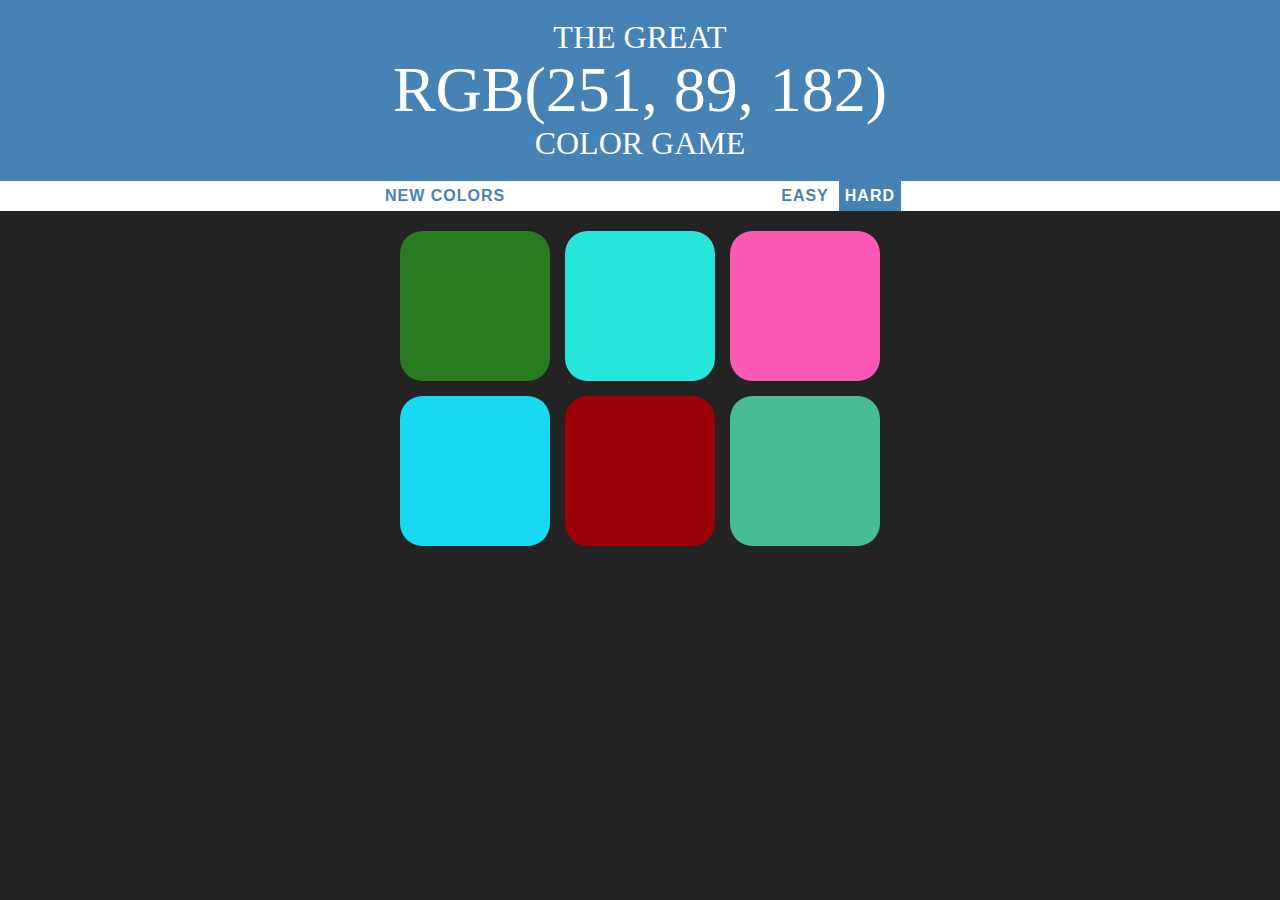
<file: RGB Color Picker/index.html>
<!DOCTYPE html>
<html lang="en" dir="ltr">
  <head>
    <meta charset="utf-8">
    <title>Color Game</title>
    <link rel="stylesheet" href="styles.css">
  </head>
  <body>
    <header>
      <h1>The Great
        <br>
        <span id = "colorDisplay">RGB</span>
        <br>
        Color Game</h1>
    </header>
    <nav>
      <div id="stripe">
        <button id="reset">New Colors</button>
        <span id="message"></span>
        <button class = "mode">Easy</button>
        <button class= "mode selected">Hard</button>
      </div>
    </nav>



    <section id="containerSquares">
      <div class="square">

      </div>
      <div class="square">

      </div>
      <div class="square">

      </div>
      <div class="square">

      </div>
      <div class="square">

      </div>
      <div class="square">

      </div>
    </section>




    <script src="script.js" charset="utf-8"></script>
  </body>
</html>
</file>
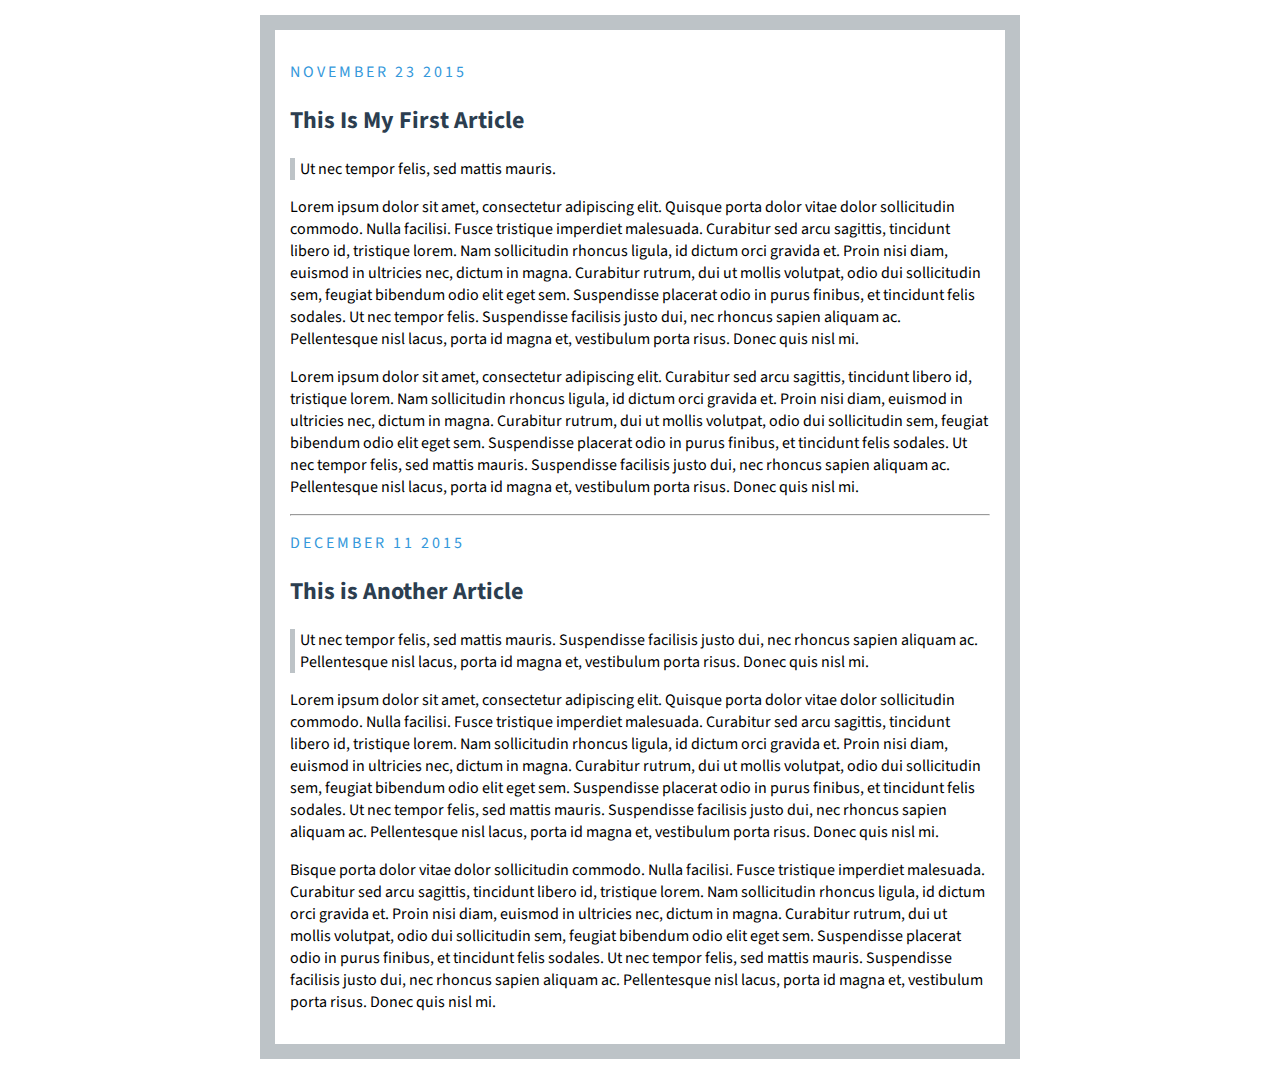
<file: CSS/Blog Page/index.html>
<!DOCTYPE html>
<html lang="en" dir="ltr">
  <head>
    <meta charset="utf-8">
    <title>My Blog</title>
    <link href="https://fonts.googleapis.com/css?family=Source+Sans+Pro:400,700" rel="stylesheet">
    <link rel="stylesheet" href="styles.css">
  </head>
  <body>
    <p class="date">November 23 2015</p>
    <h2>This Is My First Article</h2>
    <p class="blockQuote">Ut nec tempor felis, sed mattis mauris.</p>
    <p>Lorem ipsum dolor sit amet, consectetur adipiscing elit. Quisque porta dolor vitae dolor sollicitudin commodo. Nulla facilisi. Fusce tristique imperdiet malesuada. Curabitur sed arcu sagittis, tincidunt libero id, tristique lorem. Nam sollicitudin rhoncus ligula, id dictum orci gravida et. Proin nisi diam, euismod in ultricies nec, dictum in magna. Curabitur rutrum, dui ut mollis volutpat, odio dui sollicitudin sem, feugiat bibendum odio elit eget sem. Suspendisse placerat odio in purus finibus, et tincidunt felis sodales. Ut nec tempor felis. Suspendisse facilisis justo dui, nec rhoncus sapien aliquam ac. Pellentesque nisl lacus, porta id magna et, vestibulum porta risus. Donec quis nisl mi.</p>
    <p>Lorem ipsum dolor sit amet, consectetur adipiscing elit. Curabitur sed arcu sagittis, tincidunt libero id, tristique lorem. Nam sollicitudin rhoncus ligula, id dictum orci gravida et. Proin nisi diam, euismod in ultricies nec, dictum in magna. Curabitur rutrum, dui ut mollis volutpat, odio dui sollicitudin sem, feugiat bibendum odio elit eget sem. Suspendisse placerat odio in purus finibus, et tincidunt felis sodales. Ut nec tempor felis, sed mattis mauris. Suspendisse facilisis justo dui, nec rhoncus sapien aliquam ac. Pellentesque nisl lacus, porta id magna et, vestibulum porta risus. Donec quis nisl mi.</p>
    <hr>

    <p class="date">December 11 2015</p>
    <h2>This is Another Article</h2>
    <p class="blockQuote">Ut nec tempor felis, sed mattis mauris. Suspendisse facilisis justo dui, nec rhoncus sapien aliquam ac. Pellentesque nisl lacus, porta id magna et, vestibulum porta risus. Donec quis nisl mi.</p>
    <p>Lorem ipsum dolor sit amet, consectetur adipiscing elit. Quisque porta dolor vitae dolor sollicitudin commodo. Nulla facilisi. Fusce tristique imperdiet malesuada. Curabitur sed arcu sagittis, tincidunt libero id, tristique lorem. Nam sollicitudin rhoncus ligula, id dictum orci gravida et. Proin nisi diam, euismod in ultricies nec, dictum in magna. Curabitur rutrum, dui ut mollis volutpat, odio dui sollicitudin sem, feugiat bibendum odio elit eget sem. Suspendisse placerat odio in purus finibus, et tincidunt felis sodales. Ut nec tempor felis, sed mattis mauris. Suspendisse facilisis justo dui, nec rhoncus sapien aliquam ac. Pellentesque nisl lacus, porta id magna et, vestibulum porta risus. Donec quis nisl mi.</p>
    <p>Bisque porta dolor vitae dolor sollicitudin commodo. Nulla facilisi. Fusce tristique imperdiet malesuada. Curabitur sed arcu sagittis, tincidunt libero id, tristique lorem. Nam sollicitudin rhoncus ligula, id dictum orci gravida et. Proin nisi diam, euismod in ultricies nec, dictum in magna. Curabitur rutrum, dui ut mollis volutpat, odio dui sollicitudin sem, feugiat bibendum odio elit eget sem. Suspendisse placerat odio in purus finibus, et tincidunt felis sodales. Ut nec tempor felis, sed mattis mauris. Suspendisse facilisis justo dui, nec rhoncus sapien aliquam ac. Pellentesque nisl lacus, porta id magna et, vestibulum porta risus. Donec quis nisl mi.</p>

  </body>
</html>
</file>
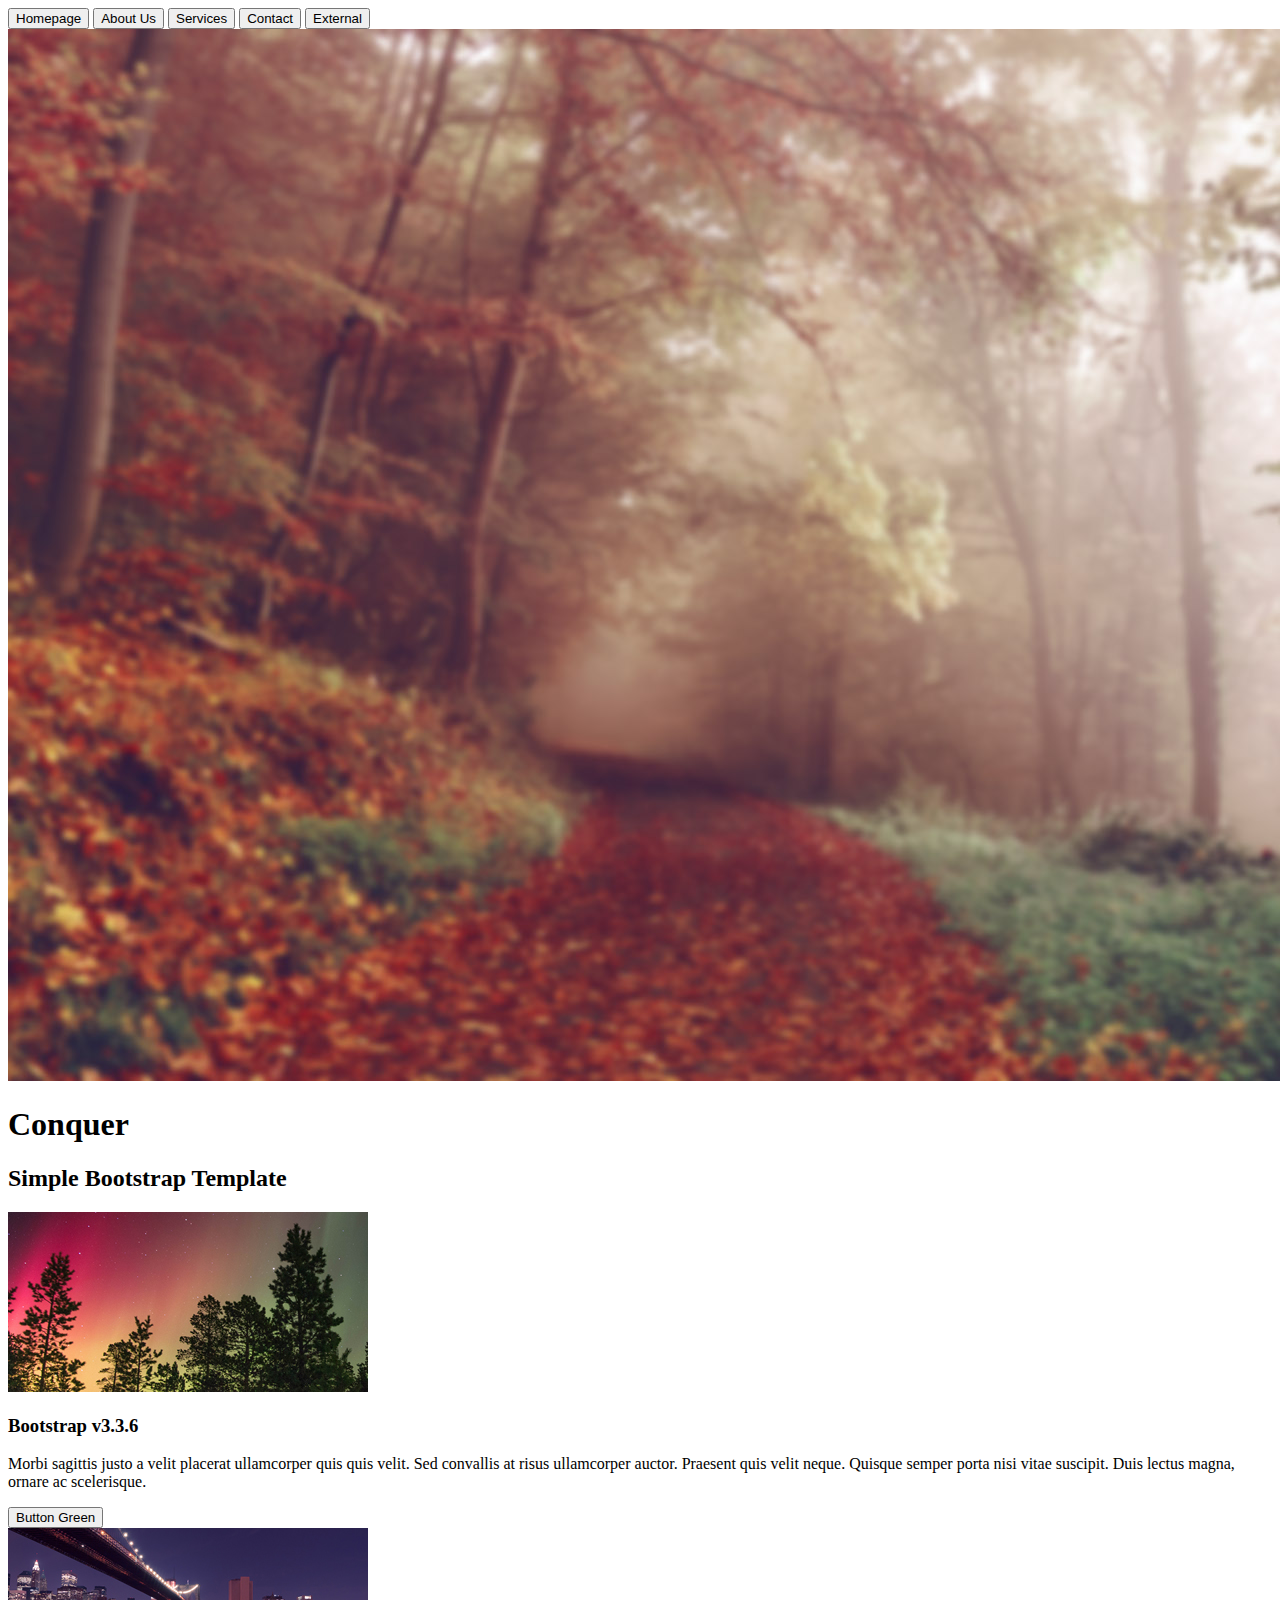
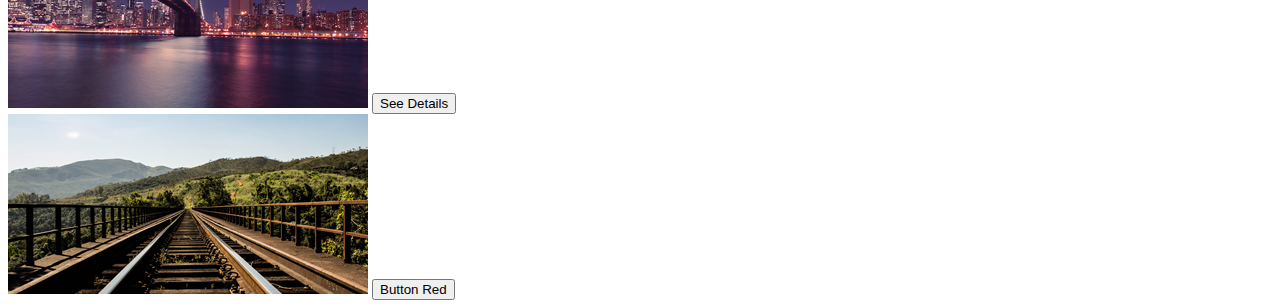
<file: CSS/Conquer Template Clone NoBootstrap/index.html>
<!DOCTYPE html>
<html lang="en" dir="ltr">
  <head>
    <meta charset="utf-8">
    <title>Conquer Template Clone</title>
  </head>
  <body>
    <div class="navBar">
      <button type="button" name="Homepage" class="navButton">Homepage</button>
      <button type="button" name="About Us" class="navButton">About Us</button>
      <button type="button" name="Services" class="navButton">Services</button>
      <button type="button" name="Contact" class="navButton">Contact</button>
      <button type="button" name="External" class="navButton">External</button>
    </div>

    <div class="banner">
      <img src="img/bg-1.jpg" alt="A misty forest road.">
      <h1>Conquer</h1>
      <h2>Simple Bootstrap Template</h2>
    </div>

    <div class="middleBanner">
      <div class="middleBannercolone">
        <img src="img/1-1.jpg" alt="Forest trees at night.">
        <h3>Bootstrap v3.3.6</h3>
        <p>Morbi sagittis justo a velit placerat ullamcorper quis quis velit. Sed convallis at risus ullamcorper auctor. Praesent quis velit neque. Quisque semper porta nisi vitae suscipit. Duis lectus magna, ornare ac scelerisque.</p>
        <button type="button" name="button green">Button Green</button>
      </div>
      <div class="middleBannercoltwo">
        <img src="img/1-2.jpg" alt="City bridge at night.">
        <button type="button" name="see details">See Details</button>
      </div>
      <div class="middleBannercolthree">
        <img src="img/1-3.jpg" alt="Railroad by day.">
        <button type="button" name="button red">Button Red</button>
      </div>
    </div>

    <div class="middleColumn">

    </div>

    <div class="bottomBanner">

    </div>

    <div class="bottomColumn">

    </div>

    <div class="finalColumn">

    </div>

    <div class="contactForm">

    </div>

    <div class="footer">

    </div>

  </body>
</html>
</file>
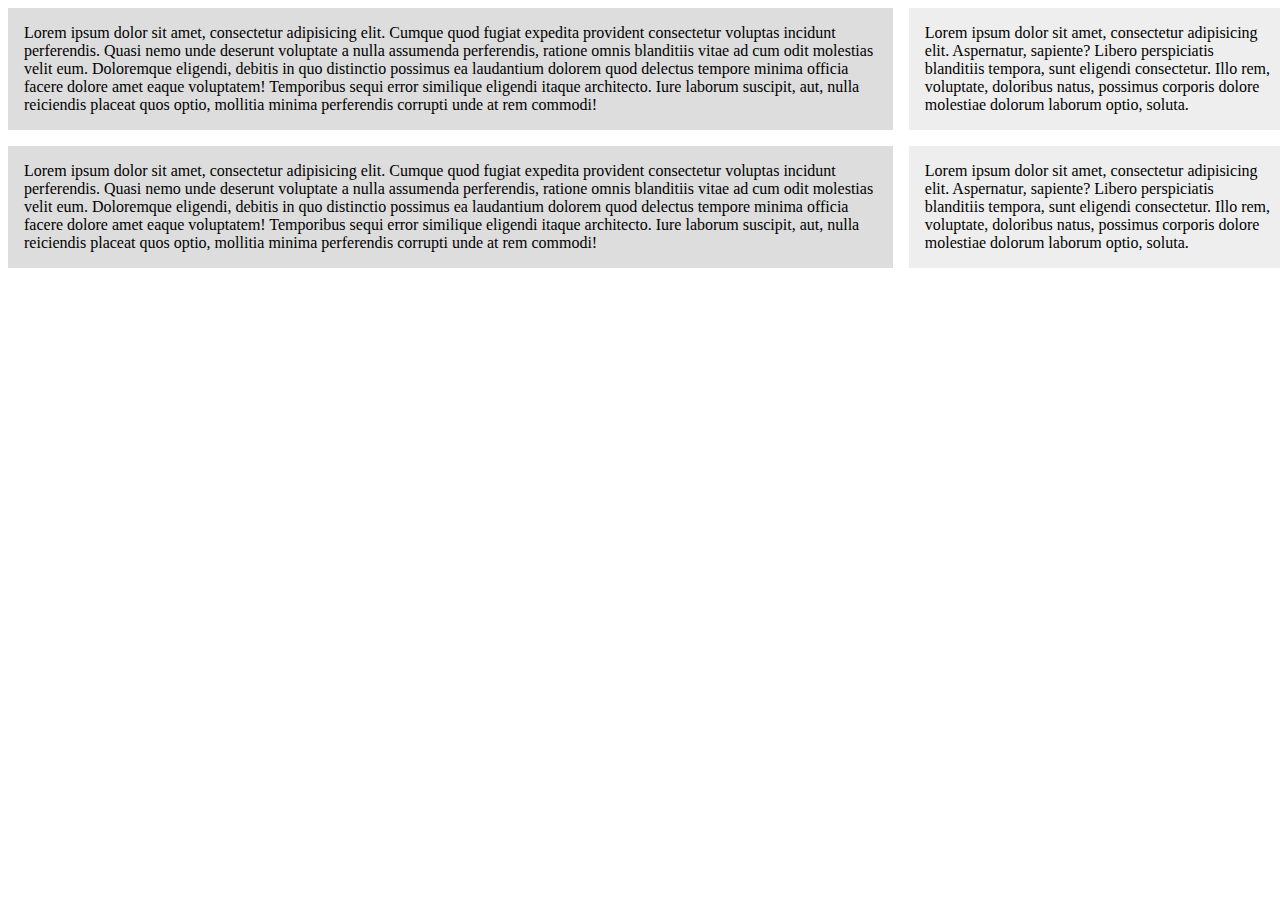
<file: CSS/CSS Grid Layout Practice/index.html>
<!DOCTYPE html>
<html lang="en" dir="ltr">
  <head>
    <meta charset="utf-8">
    <title>CSS Grids</title>
    <link rel="stylesheet" href="./css/styles.css">
  </head>
  <body>
    <div class="grid">
      <div class="">
        Lorem ipsum dolor sit amet, consectetur adipisicing elit. Cumque quod fugiat expedita provident consectetur voluptas incidunt perferendis. Quasi nemo unde deserunt voluptate a nulla assumenda perferendis, ratione omnis blanditiis vitae ad cum odit molestias velit eum. Doloremque eligendi, debitis in quo distinctio possimus ea laudantium dolorem quod delectus tempore minima officia facere dolore amet eaque voluptatem! Temporibus sequi error similique eligendi itaque architecto. Iure laborum suscipit, aut, nulla reiciendis placeat quos optio, mollitia minima perferendis corrupti unde at rem commodi!
      </div>
      <div class="">
        Lorem ipsum dolor sit amet, consectetur adipisicing elit. Aspernatur, sapiente? Libero perspiciatis blanditiis tempora, sunt eligendi consectetur. Illo rem, voluptate, doloribus natus, possimus corporis dolore molestiae dolorum laborum optio, soluta.
      </div>
      <div class="">
        Lorem ipsum dolor sit amet, consectetur adipisicing elit. Cumque quod fugiat expedita provident consectetur voluptas incidunt perferendis. Quasi nemo unde deserunt voluptate a nulla assumenda perferendis, ratione omnis blanditiis vitae ad cum odit molestias velit eum. Doloremque eligendi, debitis in quo distinctio possimus ea laudantium dolorem quod delectus tempore minima officia facere dolore amet eaque voluptatem! Temporibus sequi error similique eligendi itaque architecto. Iure laborum suscipit, aut, nulla reiciendis placeat quos optio, mollitia minima perferendis corrupti unde at rem commodi!
      </div>
      <div class="">
        Lorem ipsum dolor sit amet, consectetur adipisicing elit. Aspernatur, sapiente? Libero perspiciatis blanditiis tempora, sunt eligendi consectetur. Illo rem, voluptate, doloribus natus, possimus corporis dolore molestiae dolorum laborum optio, soluta.
      </div>

    </div>

  </body>
</html>
</file>
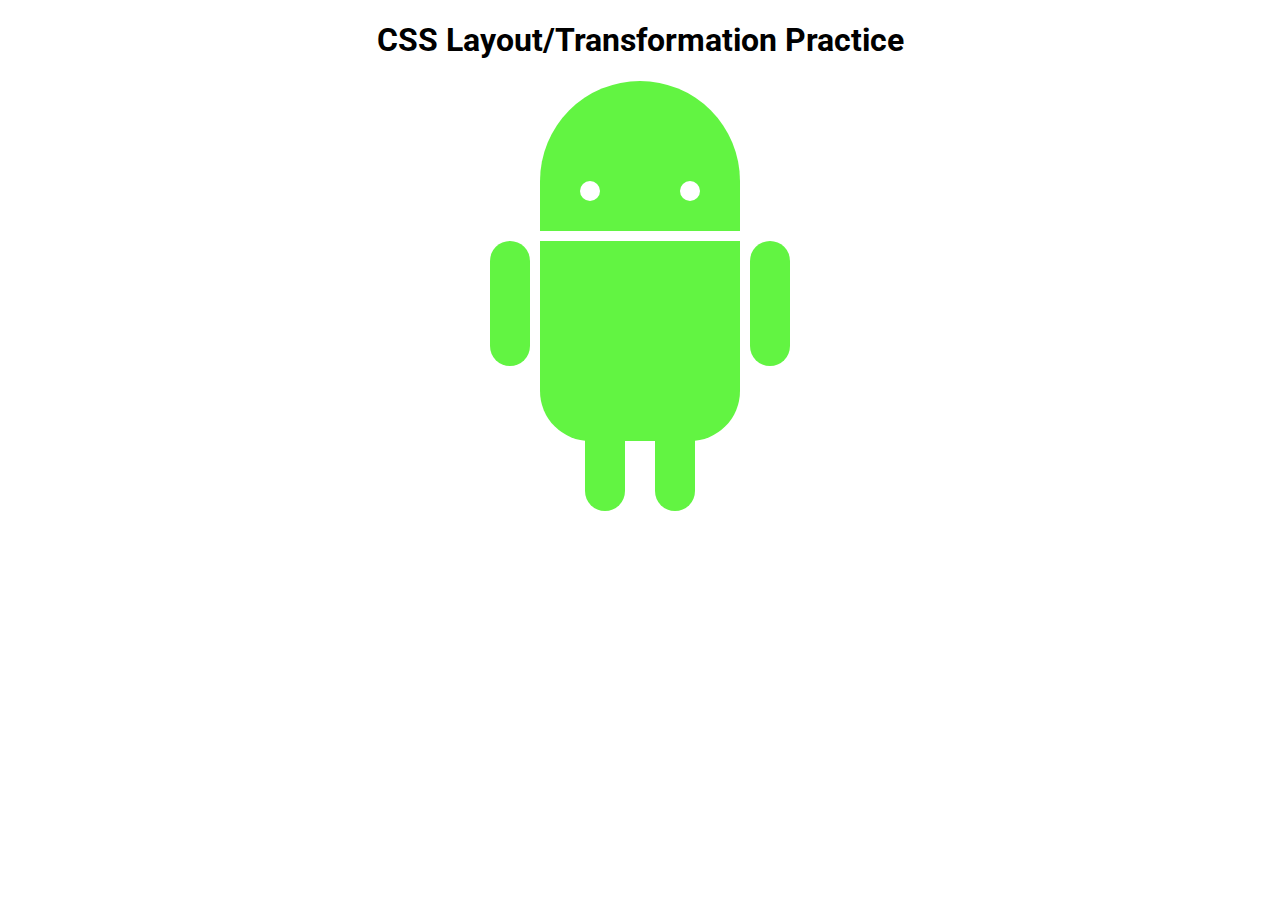
<file: CSS/Flexbox_Transformation_Practice/index.html>
<!DOCTYPE html>
<html>
<head>
	<title>RoboBuddy</title>
	<link rel="stylesheet" type="text/css" href="style.css">
	<link href="https://fonts.googleapis.com/css?family=Roboto" rel="stylesheet">
</head>
<body>
	<h1>CSS Layout/Transformation Practice</h1>
	<div>
		<div>
			<div class="head">
				<div class="eyes">
					<div class="left_eye"></div>
					<div class="right_eye"></div>
				</div>
			</div>
			<div class="upper_body">
				<div class="left_arm"></div>
				<div class="torso"></div>
				<div class="right_arm"></div>
			</div>
			<div class="lower_body">
				<div class="left_leg"></div>
				<div class="right_leg"></div>
			</div>
		</div>
	</div>
</body>
</html>
</file>
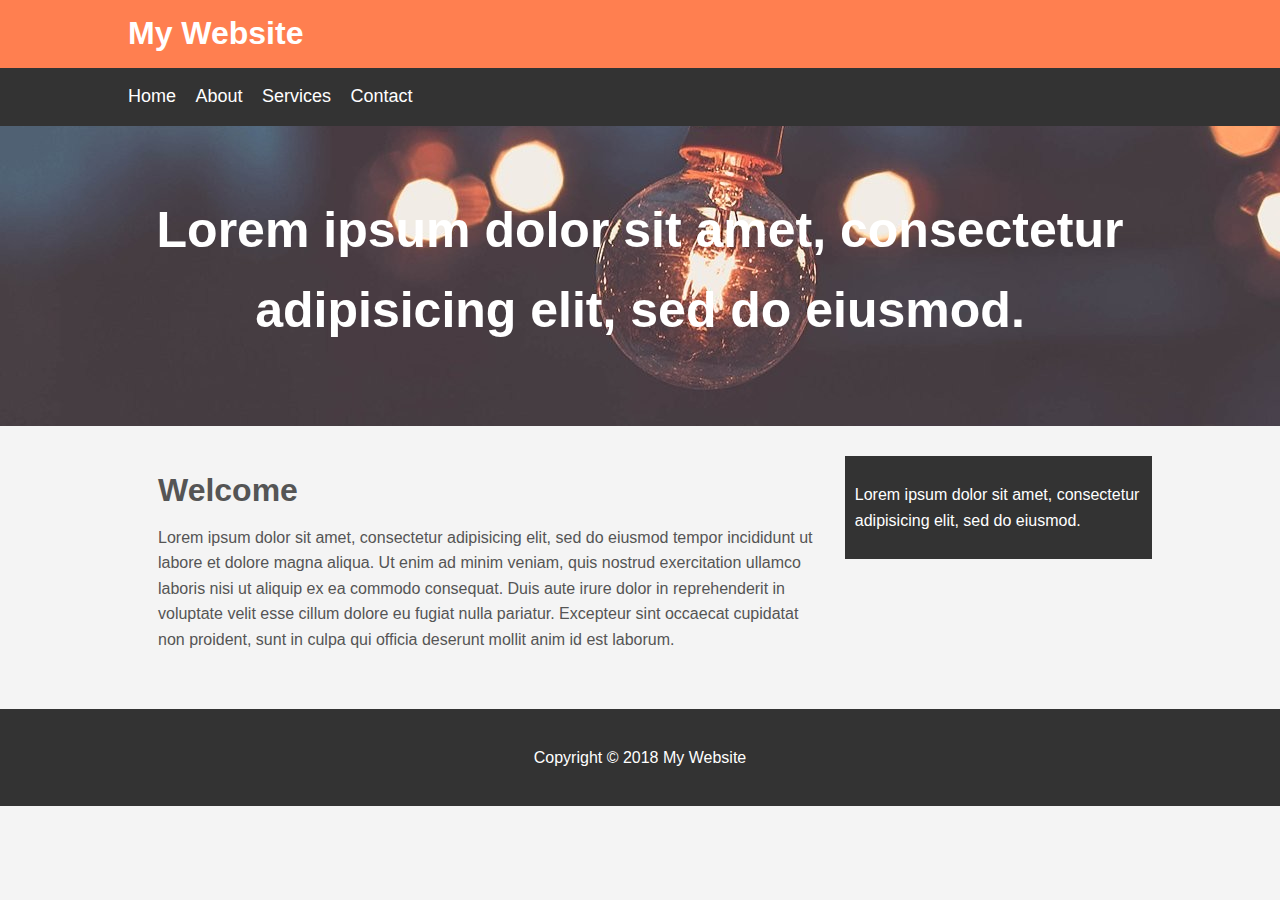
<file: CSS/Quick Web Layout/index.html>
<!DOCTYPE html>
<html lang="en" dir="ltr">
  <head>
    <meta charset="utf-8">
    <link rel="stylesheet" href="css/styles.css">
    <title>My Website</title>
  </head>
  <body>

    <header id="main-header">
      <div class="container">
      <h1>My Website</h1>
      </div>
    </header>

    <nav id="navbar">
      <div class="container">
        <ul>
          <li><a href="">Home</a></li>
          <li><a href="">About</a></li>
          <li><a href="">Services</a></li>
          <li><a href="">Contact</a></li>
        </ul>
      </div>
    </nav>

    <section id="showcase">
      <div class="container">
        <h1>Lorem ipsum dolor sit amet, consectetur adipisicing elit, sed do eiusmod.</h1>
      </div>
    </section>

    <div class="container">


    <section id="main">
      <h1>Welcome</h1>
      <p>Lorem ipsum dolor sit amet, consectetur adipisicing elit, sed do eiusmod tempor incididunt ut labore et dolore magna aliqua. Ut enim ad minim veniam, quis nostrud exercitation ullamco laboris nisi ut aliquip ex ea commodo consequat. Duis aute irure dolor in reprehenderit in voluptate velit esse cillum dolore eu fugiat nulla pariatur. Excepteur sint occaecat cupidatat non proident, sunt in culpa qui officia deserunt mollit anim id est laborum.</p>
    </section>

    <aside id="sidebar">
      <p>Lorem ipsum dolor sit amet, consectetur adipisicing elit, sed do eiusmod.</p>

    </aside>

    </div>

    <footer id="footer">

      <p>Copyright &copy; 2018 My Website</p>

    </footer>

  </body>
</html>
</file>
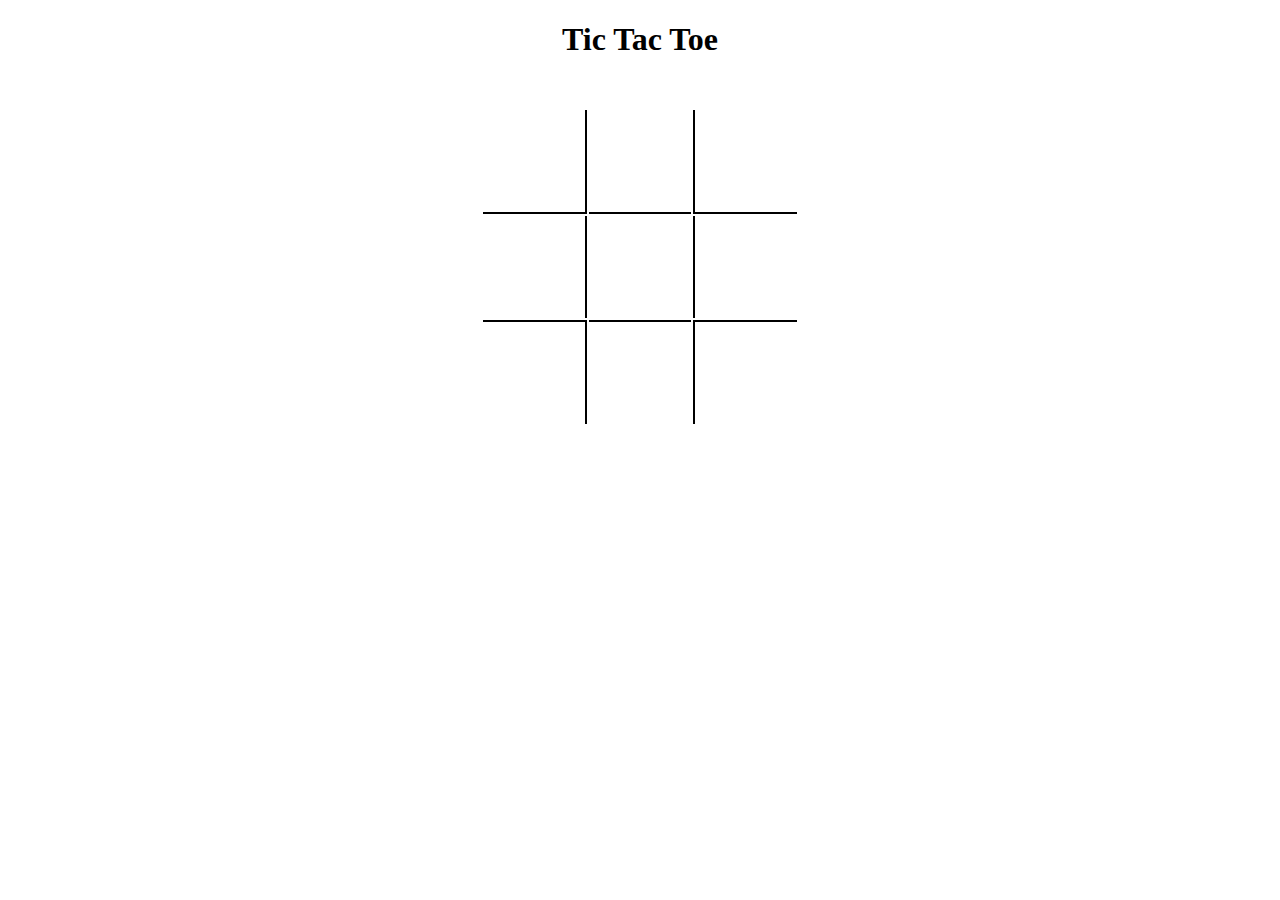
<file: CSS/Tic Tac Toe Board/index.html>
<!DOCTYPE html>
<html lang="en" dir="ltr">
  <head>
    <meta charset="utf-8">
    <title>Tic Tac Toe Board</title>
    <link rel="stylesheet" href="styles.css">
  </head>
  <body>
    <h1>Tic Tac Toe</h1>
    <table>
      <tr>
        <td class = "rightBorder bottomBorder"></td>
        <td class = "bottomBorder"></td>
        <td class = "leftBorder bottomBorder"></td>
      </tr>
      <tr>
        <td class = "rightBorder"></td>
        <td></td>
        <td class = "leftBorder"></td>
      </tr>
      <tr>
        <td class = "rightBorder topBorder"></td>
        <td class = "topBorder"></td>
        <td class = "leftBorder topBorder"></td>
      </tr>
    </table>
  </body>
</html>
</file>
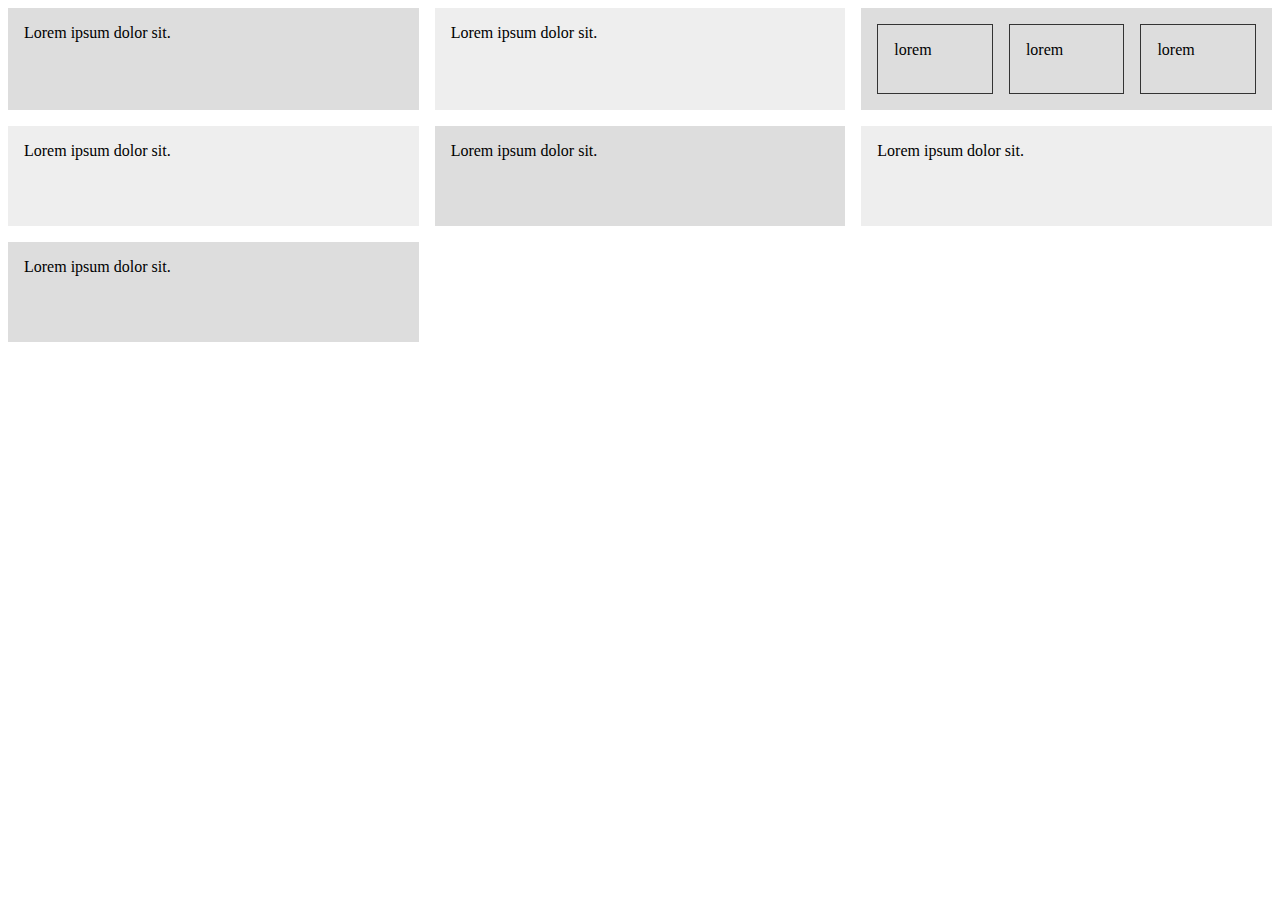
<file: CSS/CSS Grid Layout Practice/index2.html>
<!DOCTYPE html>
<html lang="en" dir="ltr">
  <head>
    <meta charset="utf-8">
    <title>CSS Grid | Practice</title>
    <link rel="stylesheet" href="./css/styles2.css">
  </head>
  <body>
    <div class="grid">
      <div class="">
        Lorem ipsum dolor sit.
      </div>
      <div class="">
        Lorem ipsum dolor sit.
      </div>
      <div class="nested">
        <div class="">
          lorem
        </div>
        <div class="">
          lorem
        </div>
        <div class="">
          lorem
        </div>
      </div>
      <div class="">
        Lorem ipsum dolor sit.
      </div>
      <div class="">
        Lorem ipsum dolor sit.
      </div>
      <div class="">
        Lorem ipsum dolor sit.
      </div>
      <div class="">
        Lorem ipsum dolor sit.
      </div>
    </div>

  </body>
</html>
</file>
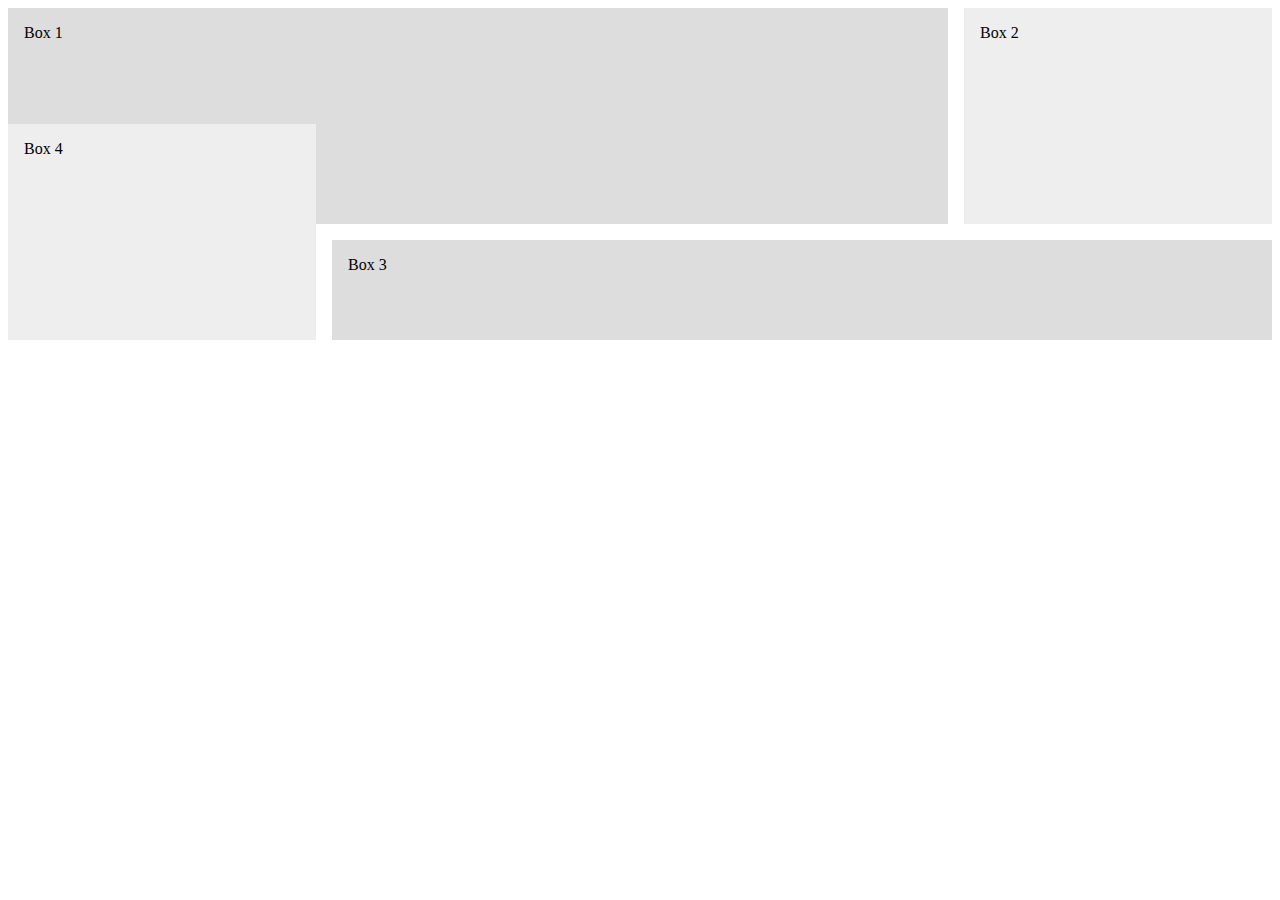
<file: CSS/CSS Grid Layout Practice/index3.html>
<!DOCTYPE html>
<html lang="en" dir="ltr">
  <head>
    <meta charset="utf-8">
    <title>CSS Grid | Practice</title>
    <link rel="stylesheet" href="./css/styles3.css">
  </head>
  <body>
    <div class="grid">
      <div class="box-1">
        Box 1

      </div>
      <div class="box-2">
        Box 2

      </div>
      <div class="box-3">
        Box 3

      </div>
      <div class="box-4">
        Box 4

      </div>

    </div>

  </body>
</html>
</file>
<file: RGB Color Picker/styles.css>
body {
  background-color: #232323;
  margin: 0;
  font-family: "Montserrat", "Avenir";
}

h1 {
  color: white;
  text-align: center;
  background: steelblue;
  margin: 0;
  font-weight: normal;
  text-transform: uppercase;
  line-height: 1.1;
  padding: 20px 0;
}

button {
  border: none;
  background: none;
  text-transform: uppercase;
  height: 100%;
  font-weight: 700;
  color: steelblue;
  letter-spacing: 1px;
  font-size: inherit;
  transition: all 0.3s;
  outline: none;

}

button:hover{
  color: white;
  background-color: steelblue;
}

#message {
  display: inline-block;
  width: 20%;
}

.selected {
  color: white;
  background-color: steelblue;
}

#containerSquares {
  display: grid;
  grid-template-columns: 150px 150px 150px;
  grid-template-rows: auto;
  grid-column-gap: 15px;
  grid-row-gap: 15px;
  justify-content: center;
  margin: 20px auto;

}

.square {
  height: 150px;
  background: purple;
  border-radius: 15%;
  transition: background 0.6s;
}

#stripe {
  background: white;
  height: 30px;
  text-align: center;
  color: black;
}

#colorDisplay {
  font-size: 200%;
}
</file>
<file: CSS/Blog Page/styles.css>
body {
  font-family: Source Sans Pro;
  border: 15px solid #bdc3c7;
  margin: 15px auto;
  padding: 15px;
  width: 700px
}

hr {
  color: #3498db;
}

.blockQuote {
  border-left: 5px solid #bdc3c7;
  padding-left: 5px;
}

.date {
  color: #3498db;
  text-transform: uppercase;
  letter-spacing: 3px;
}

h2 {
  color: #2c3e50;

}
</file>
<file: CSS/CSS Grid Layout Practice/css/styles.css>
.grid {
  display: grid;
  grid-template-columns: 70% 30%;
  grid-column-gap: 1em;
  grid-row-gap: 1em;
}

.grid > div{
  background: #eee;
  padding: 1em;
}

.grid > div:nth-child(odd){
  background: #ddd;
}
</file>
<file: CSS/Flexbox_Transformation_Practice/style.css>
h1 {
	text-align: center;
	font-family: 'Roboto', sans-serif;
}

.head,
.left_arm,
.torso,
.right_arm,
.left_leg,
.right_leg {
	 background-color: #62f442;
}

.head {
	width: 200px;
	margin: 0 auto;
	height: 150px;
	border-radius: 200px 200px 0 0;
	margin-bottom: 10px;
}

.eyes {
	display: flex;

}

.head:hover {
	width: 300px;
    transition: 1s ease-in-out;
}

.upper_body {
	width: 300px;
	height: 150px;
	margin: 0 auto;
	display: flex;
}

.left_arm, .right_arm {
	width: 40px;
	height: 125px;
	border-radius: 100px;
}

.left_arm {
	margin-right: 10px;
}

.left_arm:hover {
	-webkit-transform: rotate(20deg);
    -moz-transform: rotate(20deg);
    -o-transform: rotate(20deg);
    -ms-transform: rotate(20deg);
    transform: rotate(20deg);
}

.right_arm {
	margin-left: 10px;
}

.right_arm:hover {
	-webkit-transform: rotate(120deg);
    -moz-transform: rotate(120deg);
    -o-transform: rotate(120deg);
    -ms-transform: rotate(120deg);
    transform: rotate(120deg);
}

.torso {
	width: 200px;
	height: 200px;
	border-radius: 0 0 50px 50px;
}

.lower_body {
	width: 200px;
	height: 200px;
	margin: 0 auto;
	display: flex;

}

.left_leg, .right_leg {
	width: 40px;
	height: 120px;
	border-radius: 0 0 100px 100px;
}

.left_leg {
	margin-left: 45px;
}

.left_leg:hover {
	-webkit-transform: rotate(20deg);
    -moz-transform: rotate(20deg);
    -o-transform: rotate(20deg);
    -ms-transform: rotate(20deg);
    transform: rotate(20deg);
}


.right_leg {
	margin-left: 30px;
}

.right_leg:hover {
	-webkit-transform: rotate(20deg);
    -moz-transform: rotate(20deg);
    -o-transform: rotate(20deg);
    -ms-transform: rotate(20deg);
    transform: rotate(20deg);
}

.left_eye, .right_eye {
	width: 20px;
	height: 20px;
	border-radius: 15px;
	background-color: white;

}

.left_eye {
	position: relative;
	top: 100px;
	left: 40px;
}

.right_eye {
	position: relative;
	top: 100px;
	left: 120px;
}
</file>
<file: CSS/Quick Web Layout/css/styles.css>
body {
  background-color: #f4f4f4;
  color: #555;
  font-family: Arial, Helvetica, sans-serif;
  font-size: 16px;
  line-height: 1.6em;
  margin: 0;
}

.container {
  width: 80%;
  margin: auto;
  overflow: hidden;
}

#main-header {
  background-color: coral;
  color: #fff;
}

#navbar{
  background-color: #333;
  color: #fff;
}

#navbar ul{
  padding: 0;
  list-style: none;
}

#navbar li{
  display: inline;
}

#navbar a {
  color: #fff;
  text-decoration: none;
  font-size: 18px;
  padding-right: 15px;
}

#showcase {
  background-position: center right;
  min-height: 300px;
  margin-bottom: 30px;
  text-align: center;
  background-image: url('../images/showcase.jpg')

}

#showcase h1 {
  color: #fff;
  font-size: 50px;
  line-height: 1.6em;
  padding-top: 30px;
}

#main {
  float: left;
  width: 70%;
  padding: 0 30px;
  box-sizing: border-box;
}

#sidebar {
  float: right;
  width: 30%;
  padding: 10px;
  box-sizing: border-box;
  background: #333;
  color: #fff;
}

#footer {
  background: #333;
  color: #fff;
  text-align: center;
  padding: 20px;
  margin-top: 40px;
}

@media(max-width:600px){
  #main {
    width: 100%;
    float: none;
  }
  #sidebar {
    width: 100%;
    float: none;
  }

}
</file>
<file: CSS/Tic Tac Toe Board/styles.css>
h1{
  text-align: center;
}

table{
  margin: 50px auto;
}

td {
  width: 100px;
  height: 100px;
}

.leftBorder {
  border-left: 2px solid black;
}

.rightBorder {
  border-right: 2px solid black;
}

.bottomBorder {
  border-bottom: 2px solid black;
}

.topBorder {
  border-top: 2px solid black;
}
</file>
<file: CSS/CSS Grid Layout Practice/css/styles2.css>
.grid {
  display: grid;
  grid-template-columns: repeat(3, 1fr);
  grid-gap: 1em;
  /* grid-auto-rows: 100px; */
  grid-auto-rows: minmax(100px, auto);
}

.nested {
  display: grid;
  grid-template-columns: repeat(3, 1fr);
  grid-auto-rows: 70px;
  grid-gap: 1em;
}

.grid > div{
  background: #eee;
  padding: 1em;
}

.grid > div:nth-child(odd){
  background: #ddd;
}

.nested > div {
  border: #333 1px solid;
  padding: 1em;
}
</file>
<file: CSS/CSS Grid Layout Practice/css/styles3.css>
.grid {
  display: grid;
  grid-template-columns: 1fr 2fr 1fr;
  grid-auto-rows: minmax(100px, auto);
  grid-gap: 1em;
  justify-items: stretch;
  align-items: stretch;
}

.grid > div{
  background: #eee;
  padding: 1em;
}

.grid > div:nth-child(odd){
  background: #ddd;
}

.box-1 {
  /* align-self: start; */
  grid-column: 1/3;
  grid-row: 1/3;

}

.box-2 {
  /* align-self: end; */
  grid-column: 3;
  grid-row: 1/3;

}

.box-3 {
  /* justify-self: end; */
  grid-column: 2/4;
  grid-row: 3;

}

.box-4 {
  grid-column: 1;
  grid-row: 2/4;

}
</file>
